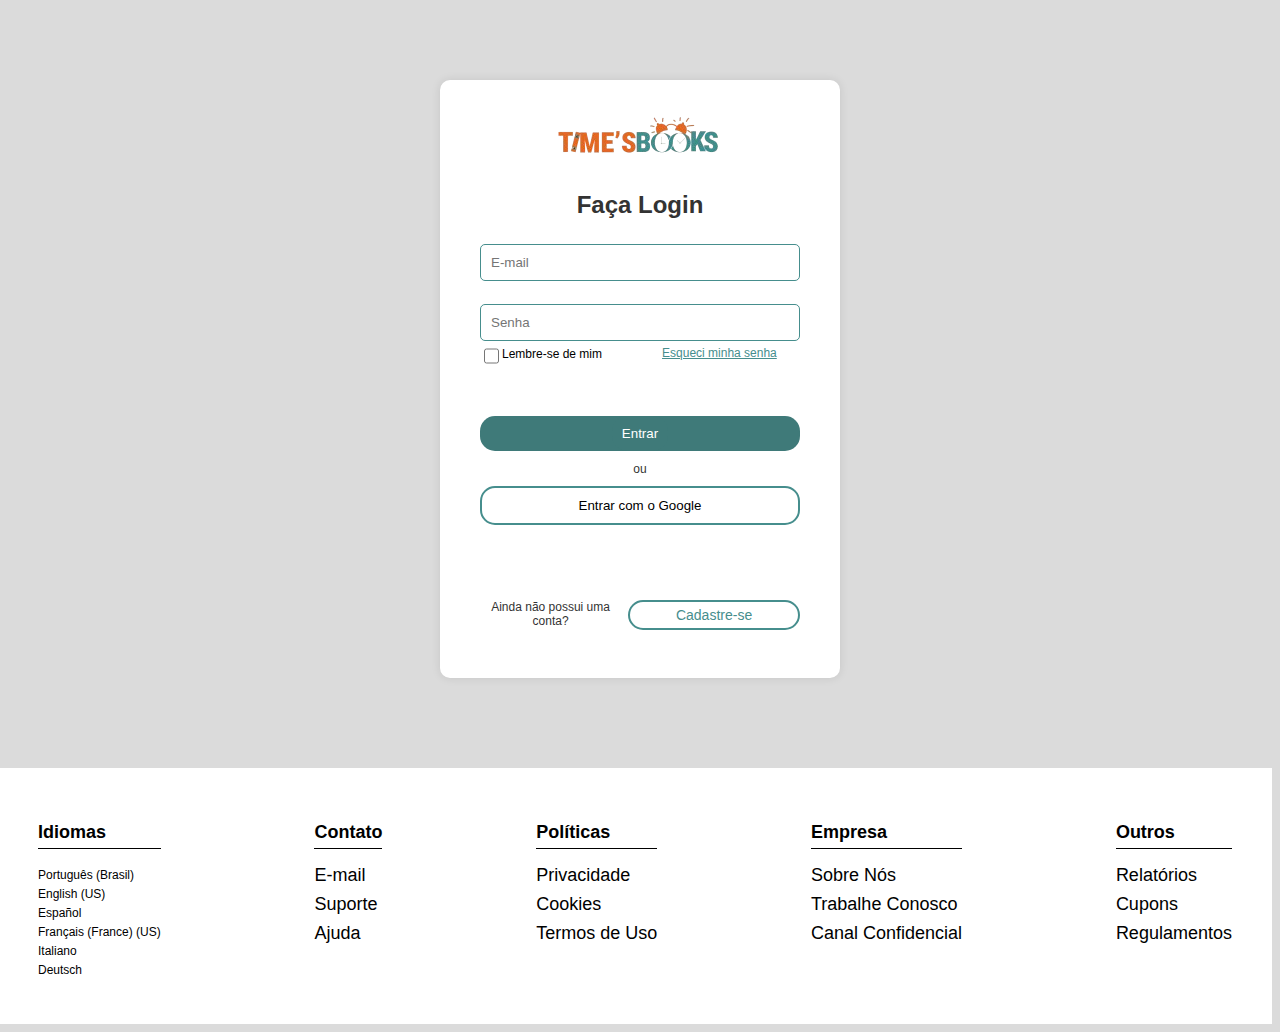
<file: index.html>
<!DOCTYPE html>
<html lang="pt-BR">

<head>
  <meta charset="UTF-8">
  <meta name="viewport" content="width=device-width, initial-scale=1.0">
  <title>Login Time's Books</title>
  <link rel="stylesheet" href="style.css">
</head>

<body>
  <main class="mae">
    <div class="quadrado">
      <div class="logo">
        <img src="logo.png" width="233" height="61">
      </div>
      <form id="loginForm" method="POST" action="#">
        <h2>Faça Login</h2>

        <input type="text" placeholder="E-mail" id="email" name="email" required><br><br>

        <input type="password" placeholder="Senha" id="senha" name="senha" required><br><br>

        <div class="lembre-se">
          <input type="checkbox">
          <h6> Lembre-se de mim </h6>
          <a href="recuperar.html">Esqueci minha senha</a>
        </div>
        <section class="login-btns">
          <button type="button" class="entrar"><a href="Frase.HTML">Entrar</a></button>

          <h5> ou </h5>

          <button type="button" class="entrargoogle">Entrar com o Google</button>
        </section>

        <div class="semconta">
          <h5> Ainda não possui uma conta? </h5>
          <button type="button" class="cadastre-se"><a href="criar.html">Cadastre-se</a></button>
        </div>
    </div>
    </form>

    <footer>
      <div class="footer-container">
        <div class="footer-idioma">
          <h4>Idiomas</h4>
          <ul>
            <li><a href="#">Português (Brasil)</a></li>
            <li><a href="#">English (US)</a></li>
            <li><a href="#">Español</a></li>
            <li><a href="#">Français (France) (US)</a></li>
            <li><a href="#">Italiano</a></li>
            <li><a href="#">Deutsch</a></li>
          </ul>
        </div>
        <div class="footer-coluna">
          <h4>Contato</h4>
          <ul>
            <li><a href="#">E-mail</a></li>
            <li><a href="#">Suporte</a></li>
            <li><a href="#">Ajuda</a></li>
          </ul>
        </div>
        <div class="footer-coluna">
          <h4>Políticas</h4>
          <ul>
            <li><a href="#">Privacidade</a></li>
            <li><a href="#">Cookies</a></li>
            <li><a href="#">Termos de Uso</a></li>
          </ul>
        </div>
        <div class="footer-coluna">
          <h4>Empresa</h4>
          <ul>
            <li><a href="#">Sobre Nós</a></li>
            <li><a href="#">Trabalhe Conosco</a></li>
            <li><a href="#">Canal Confidencial</a></li>
          </ul>
        </div>
        <div class="footer-coluna">
          <h4>Outros</h4>
          <ul>
            <li><a href="#">Relatórios</a></li>
            <li><a href="#">Cupons</a></li>
            <li><a href="#">Regulamentos</a></li>
          </ul>
        </div>
      </div>
    </footer>

  </main>
</body>

</html>
</file>
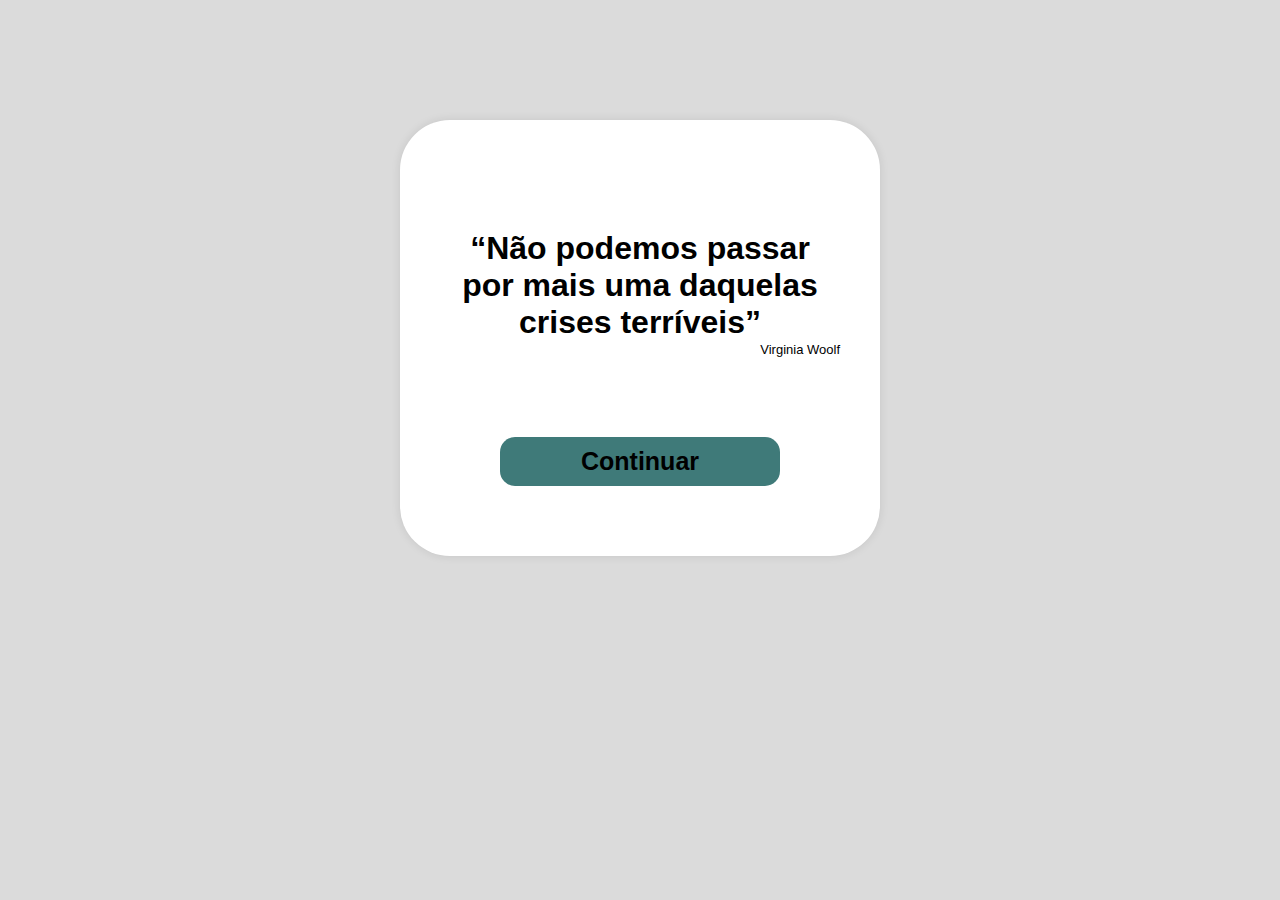
<file: Frase.HTML>
<!DOCTYPE html>
<html lang="pt-BR">
<head>
  <meta charset="UTF-8">
  <meta name="viewport" content="width=device-width, initial-scale=1.0">
  <title>Tela Inicial</title>
  <link rel="stylesheet" href="Frase.CSS">
</head>
<body>
  <div class="mae">
    <div class="quadrado">
      <h1> “Não podemos passar por mais uma daquelas crises terríveis” </h1>
      <div class="autor">
      <p> Virginia Woolf </p>
      </div>
      <a href="inicial.html"><button type="button" class="Continuar"> <strong> Continuar </strong> </button></a>
    </div>
  </div>
</body>
</html>
</file>
<file: style.css>
* {
margin: 100;
padding: 0;
box-sizing: border-box;
font-family: 'Poppins', sans-serif;
}

body {
  background: #FAF8F7;
  justify-content: center;
  align-items: center;
  background-color: #dbdbdb;
  margin-top: 80px;
}

.quadrado {
  background: #fff;
  padding: 30px 40px;
  border-radius: 10px;
  box-shadow: 0 0 10px rgba(0, 0, 0, 0.1);
  width: 100%;
  max-width: 400px;
  margin-left: auto;
  margin-right: auto;
}

.quadrado h2 {
  margin-bottom: 20px;
  text-align: center;
  color: #333;
}

.quadrado h5 {
  margin-bottom: 20px;
  text-align: center;
  color: #333;
}

.quadrado input {
  width: 100%;
  padding: 10px;
  margin-top: 5px;
  border: 1px solid #468E8D;
  border-radius: 5px;
}

.entrar,
.entrar a {
  margin-top: 20px;
  margin-bottom: -10px;
  width: 100%;
  padding: 10px;
  background: #3f7a79;
  color: white;
  border: none;
  border-radius: 15px;
  cursor: pointer;
}

.entrar:hover {
  background: #3f7a79;
}

a{
  color:black;
  text-decoration: none;  
}

.entrargoogle {
  margin-top: -10px;
  width: 100%;
  padding: 10px;
  background: #ffffff;
  color: rgb(0, 0, 0);
  border: #468E8D solid;
  border-width: 2px;
  border-radius: 15px;
  cursor: pointer;
}

.semconta {
   display: flex;
   gap: 7px;
   margin-top: 35px;
   margin-bottom: 20px;
   position: relative;
   top: 20px;
}

.cadastre-se {
  margin-top: 0px;
  width: 60%;
  height: 30px;
  padding: 0px;
  background: #ffffff;
  color: rgb(0, 0, 0);
  border: #468E8D solid;
  border-width: 2px;
  border-radius: 15px;
  cursor: pointer;
}

.semconta h5 {
  margin-top: 0px;
  color: #333;
}

.logo {
  display: flex;
  justify-content: center;
}

.lembre-se {
  display: flex;
  margin: auto;

  /* margin-top: -25px; */
  /* margin-bottom: -4px; */
}

.lembre-se h6 {
  font-size: 12px;
  font-weight: 500;
}

.lembre-se input, h6 {
  position: relative;
  bottom: 40px;

}

.lembre-se a {
  font-size: 12px;
  color: #468E8D;
  text-decoration: underline;
  position: relative;
  left: 60px;
  bottom: 13px;
}

h5 {
  font-size: 12px;
  font-weight: 500;
}

.semconta a {
  font-size: 14px;
  color: #468E8D;
}

.login-btns {
  position: relative;
  bottom: 20px;
}

footer {
  margin-left: -10px;
  background-color: rgb(255, 255, 255);
  color: rgb(0, 0, 0);
  padding: 30px 40px;
  margin-top: 90px;
  flex-grow: 1;
}

.footer-container {
  display: flex;
  justify-content: space-between;
  flex-wrap: wrap;
  gap: 30px;

}

.footer-coluna h4 {
  margin-bottom: 10px;
  font-size: 18px;
  border-bottom: 1px solid rgb(0, 0, 0);
  padding-bottom: 5px;
}

.footer-coluna ul {
  list-style: none;
  padding: 0;
}

.footer-coluna>ul>li {
  margin-bottom: 8px;
}

.footer-coluna>ul>li>a {
  color: rgb(0, 0, 0);
  text-decoration: none;
  font-size: 18px;
}

.footer-coluna>ul>li>a:hover {
  text-decoration: underline;
}
.numero{
  display: flex;
}
h6{
  margin-bottom: 10px;
  font-size: 12px;
  padding-bottom: 5px;
}
.footer-idioma h4 {
  margin-bottom: 10px;
  font-size: 18px;
  border-bottom: 1px solid rgb(0, 0, 0);
  padding-bottom: 5px;
}

.footer-idioma ul {
  list-style: none;
  padding: 0;
}

.footer-idioma>ul>li {
  margin-bottom: 1px;
}

.footer-idioma>ul>li>a {
  color: rgb(0, 0, 0);
  text-decoration: none;
  font-size: 12px;
}

.footer-idioma>ul>li>a:hover {
  text-decoration: underline;
}
.lembre-se input{
  margin-top: 20px;
  width: 15px;
}
</file>
<file: Frase.CSS>
* {
  font-family: Poppins, sans-serif;
}

body {
  background: #f0f2f5;
  background-color: #dbdbdb;
  margin-top: 80px;
}

a{
  text-decoration: none;
}
.quadrado {
  margin-top: 120px;
  background: #fff;
  padding: 30px 40px;
  border-radius: 50px;
  box-shadow: 0 0 10px rgba(0, 0, 0, 0.1);
  width: 100%;
  max-width: 400px;
  margin-left: auto;
  margin-right: auto;
  box-shadow: 0 0 10px rgba(0, 0, 0, 0.1);
}

.quadrado h1 {
  margin-top: 80px;
  text-align: center;
}

.autor {
  margin-top: -20px;
  text-align: end;
}

.Continuar{
  display: flex;
  justify-content: center;
  margin-top: 80px;
  margin-bottom: 40px;
  margin-left: auto;
  margin-right: auto;
  width: 70%;
  padding: 10px;
  background: #3f7a79;
  color: rgb(0, 0, 0);
  border: none;
  border-radius: 15px;
  cursor: pointer;
  font-size: 25px;
}

p {
  font-size: 13px;
}
</file>
